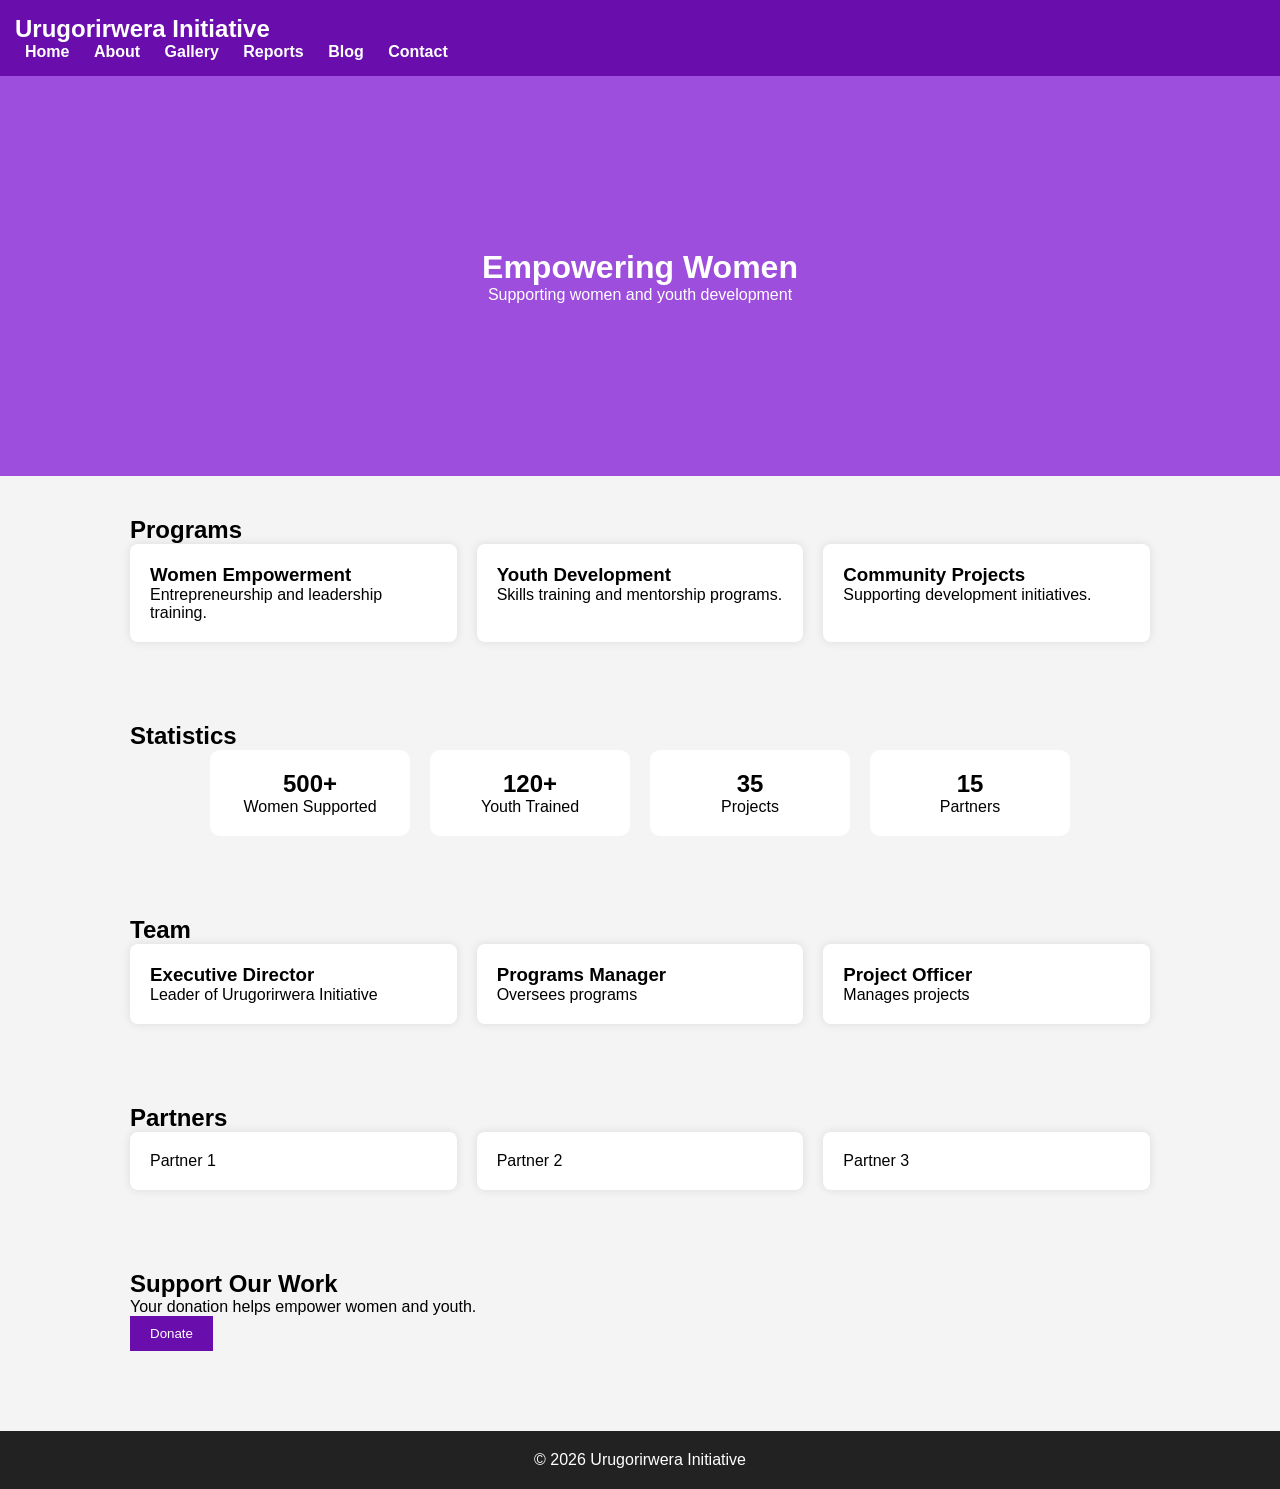
<file: index.html>
<!DOCTYPE html>
<html>
<head>
<title>Urugorirwera Initiative</title>
<link rel="stylesheet" href="style.css">
<script src="script.js"></script>
</head>

<body>

<header>
<h2>Urugorirwera Initiative</h2>

<nav>
<a href="index.html">Home</a>
<a href="about.html">About</a>
<a href="gallery.html">Gallery</a>
<a href="reports.html">Reports</a>
<a href="blog.html">Blog</a>
<a href="contact.html">Contact</a>
</nav>
</header>

<div class="hero slide1">
<div>
<h1>Empowering Women</h1>
<p>Supporting women and youth development</p>
</div>
</div>

<div class="hero slide2">
<div>
<h1>Youth Skills Development</h1>
<p>Training youth with modern skills</p>
</div>
</div>

<div class="hero slide3">
<div>
<h1>Community Development</h1>
<p>Building stronger communities</p>
</div>
</div>

<section class="container">

<h2>Programs</h2>

<div class="grid">

<div class="card">
<h3>Women Empowerment</h3>
<p>Entrepreneurship and leadership training.</p>
</div>

<div class="card">
<h3>Youth Development</h3>
<p>Skills training and mentorship programs.</p>
</div>

<div class="card">
<h3>Community Projects</h3>
<p>Supporting development initiatives.</p>
</div>

</div>

</section>

<section class="container">

<h2>Statistics</h2>

<div class="stats">

<div class="stat">
<h2>500+</h2>
<p>Women Supported</p>
</div>

<div class="stat">
<h2>120+</h2>
<p>Youth Trained</p>
</div>

<div class="stat">
<h2>35</h2>
<p>Projects</p>
</div>

<div class="stat">
<h2>15</h2>
<p>Partners</p>
</div>

</div>

</section>

<section class="container">

<h2>Team</h2>

<div class="grid">

<div class="card">
<h3>Executive Director</h3>
<p>Leader of Urugorirwera Initiative</p>
</div>

<div class="card">
<h3>Programs Manager</h3>
<p>Oversees programs</p>
</div>

<div class="card">
<h3>Project Officer</h3>
<p>Manages projects</p>
</div>

</div>

</section>

<section class="container">

<h2>Partners</h2>

<div class="grid">

<div class="card">Partner 1</div>
<div class="card">Partner 2</div>
<div class="card">Partner 3</div>

</div>

</section>

<section class="container">

<h2>Support Our Work</h2>

<p>Your donation helps empower women and youth.</p>

<button>Donate</button>

</section>

<footer>

© 2026 Urugorirwera Initiative

</footer>

</body>
</html>
</file>
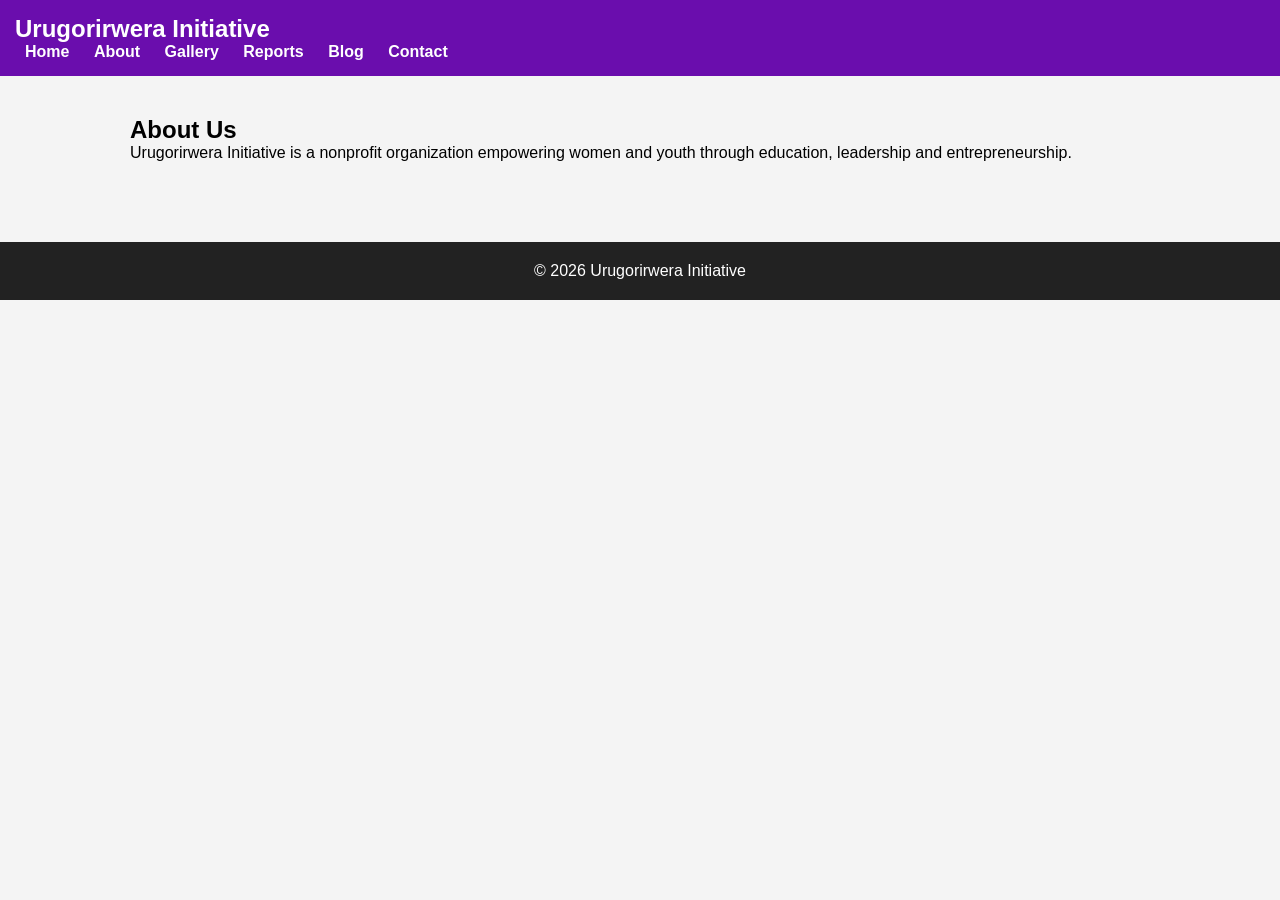
<file: about.html>
<!DOCTYPE html>
<html>
<head>
<title>About</title>
<link rel="stylesheet" href="style.css">
</head>

<body>

<header>
<h2>Urugorirwera Initiative</h2>

<nav>
<a href="index.html">Home</a>
<a href="about.html">About</a>
<a href="gallery.html">Gallery</a>
<a href="reports.html">Reports</a>
<a href="blog.html">Blog</a>
<a href="contact.html">Contact</a>
</nav>

</header>

<div class="container">

<h2>About Us</h2>

<p>Urugorirwera Initiative is a nonprofit organization empowering women and youth through education, leadership and entrepreneurship.</p>

</div>

<footer>

© 2026 Urugorirwera Initiative

</footer>

</body>
</html>
</file>
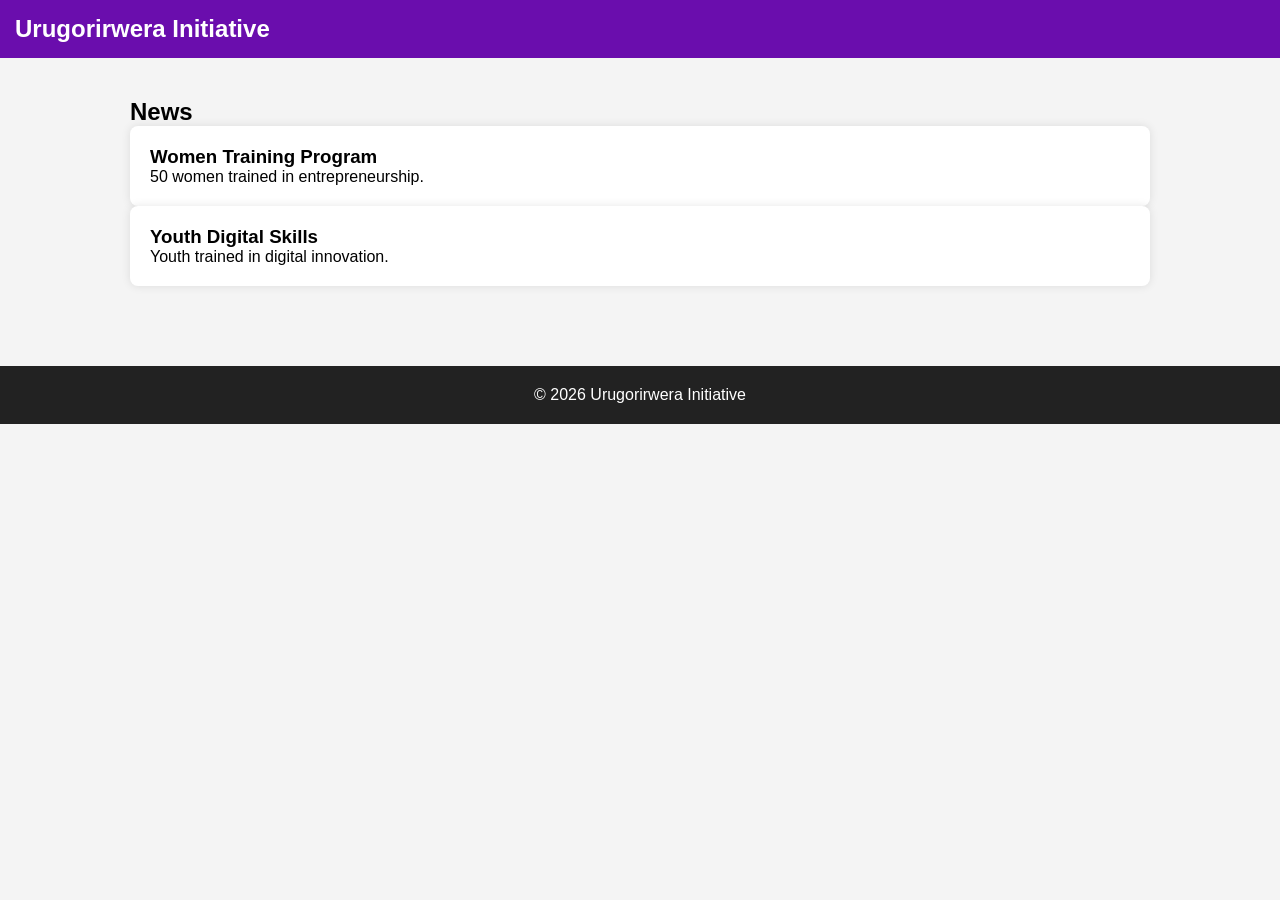
<file: blog.html>
<!DOCTYPE html>
<html>
<head>
<title>Blog</title>
<link rel="stylesheet" href="style.css">
</head>

<body>

<header>
<h2>Urugorirwera Initiative</h2>
</header>

<div class="container">

<h2>News</h2>

<div class="card">
<h3>Women Training Program</h3>
<p>50 women trained in entrepreneurship.</p>
</div>

<div class="card">
<h3>Youth Digital Skills</h3>
<p>Youth trained in digital innovation.</p>
</div>

</div>

<footer>

© 2026 Urugorirwera Initiative

</footer>

</body>
</html>
</file>
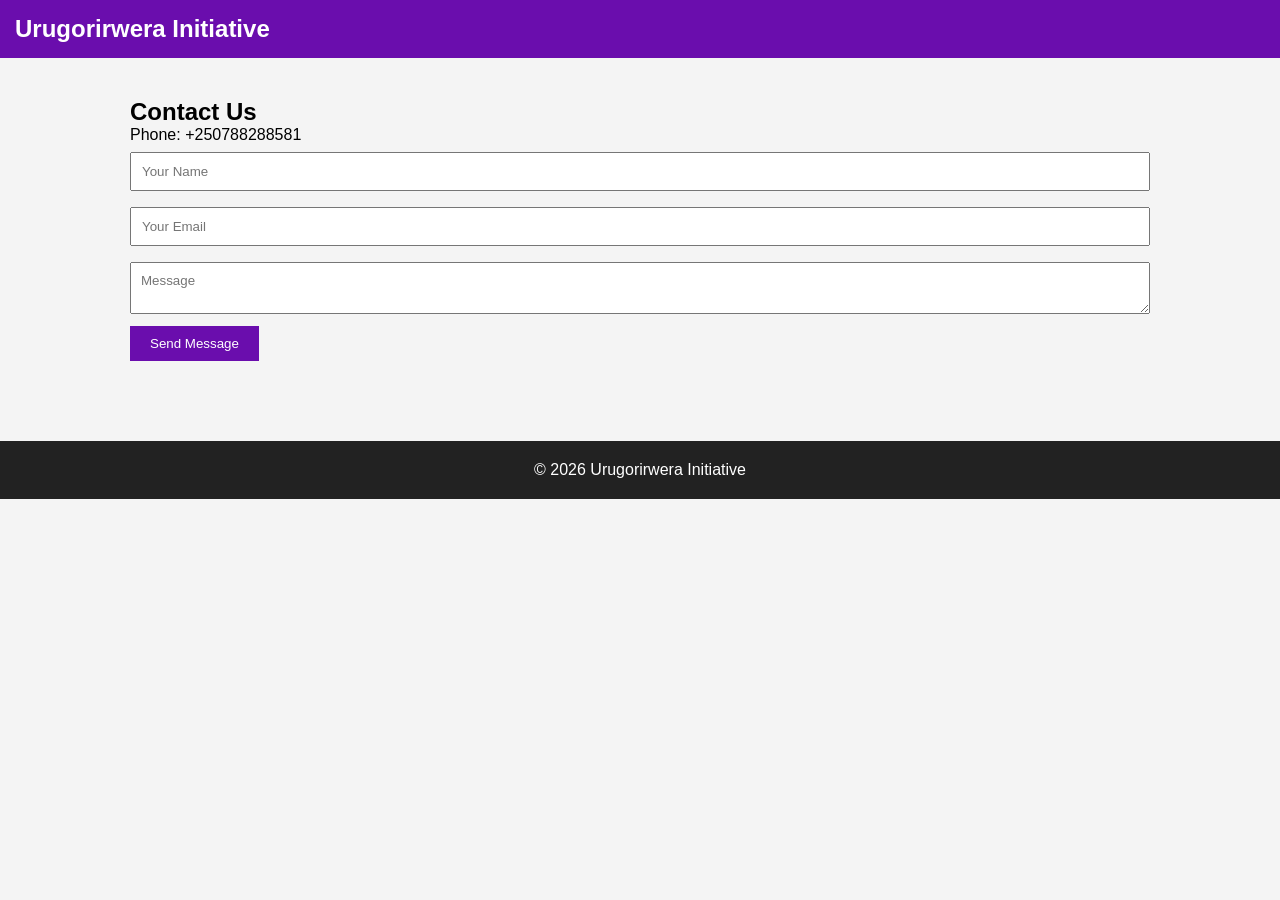
<file: contact.html>
<!DOCTYPE html>
<html>
<head>
<title>Contact</title>
<link rel="stylesheet" href="style.css">
</head>

<body>

<header>
<h2>Urugorirwera Initiative</h2>
</header>

<div class="container">

<h2>Contact Us</h2>

<p>Phone: +250788288581</p>

<form>

<input type="text" placeholder="Your Name">

<input type="email" placeholder="Your Email">

<textarea placeholder="Message"></textarea>

<button>Send Message</button>

</form>

</div>

<footer>

© 2026 Urugorirwera Initiative

</footer>

</body>
</html>
</file>
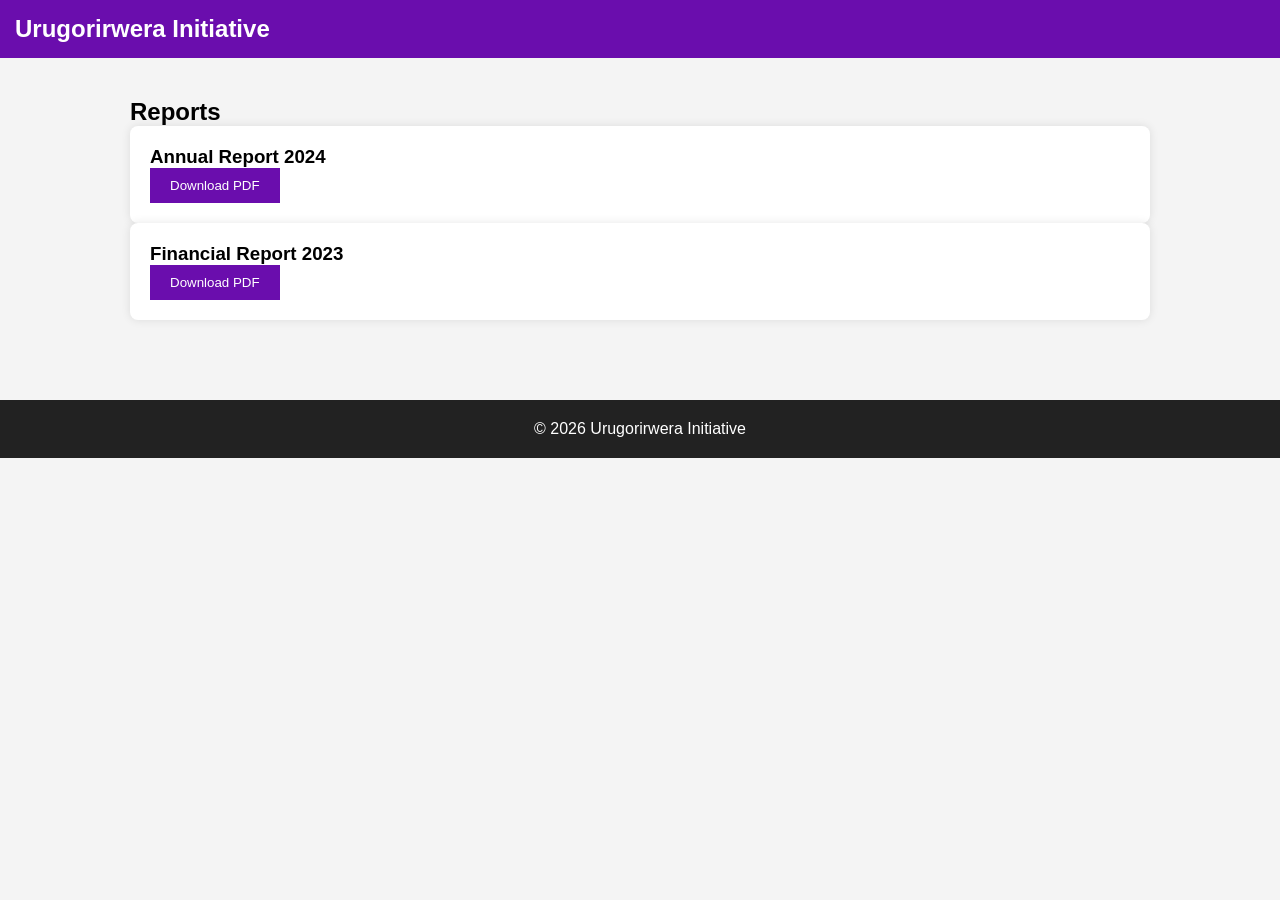
<file: reports.html>
<!DOCTYPE html>
<html>
<head>
<title>Reports</title>
<link rel="stylesheet" href="style.css">
</head>

<body>

<header>
<h2>Urugorirwera Initiative</h2>
</header>

<div class="container">

<h2>Reports</h2>

<div class="card">
<h3>Annual Report 2024</h3>
<button>Download PDF</button>
</div>

<div class="card">
<h3>Financial Report 2023</h3>
<button>Download PDF</button>
</div>

</div>

<footer>

© 2026 Urugorirwera Initiative

</footer>

</body>
</html>
</file>
<file: style.css>
*{
margin:0;
padding:0;
box-sizing:border-box;
font-family:Arial;
}

body{
background:#f4f4f4;
}

header{
background:#6a0dad;
color:white;
padding:15px;
}

nav a{
color:white;
margin:10px;
text-decoration:none;
font-weight:bold;
}

.container{
max-width:1100px;
margin:auto;
padding:40px;
}

.grid{
display:grid;
grid-template-columns:repeat(auto-fit,minmax(250px,1fr));
gap:20px;
}

.card{
background:white;
padding:20px;
border-radius:8px;
box-shadow:0 0 10px rgba(0,0,0,0.1);
transition:0.3s;
}

.card:hover{
transform:translateY(-8px);
}

.hero{
height:400px;
color:white;
display:flex;
align-items:center;
justify-content:center;
text-align:center;
}

.slide1{background:#9d4edd;}
.slide2{background:#7b2cbf;}
.slide3{background:#5a189a;}

.stats{
display:flex;
flex-wrap:wrap;
gap:20px;
justify-content:center;
}

.stat{
background:white;
padding:20px;
border-radius:10px;
width:200px;
text-align:center;
}

.gallery img{
width:100%;
border-radius:8px;
transition:0.3s;
}

.gallery img:hover{
transform:scale(1.05);
}

button{
background:#6a0dad;
color:white;
border:none;
padding:10px 20px;
cursor:pointer;
}

footer{
background:#222;
color:white;
text-align:center;
padding:20px;
margin-top:40px;
}

form input, form textarea{
width:100%;
padding:10px;
margin:8px 0;
}
</file>
